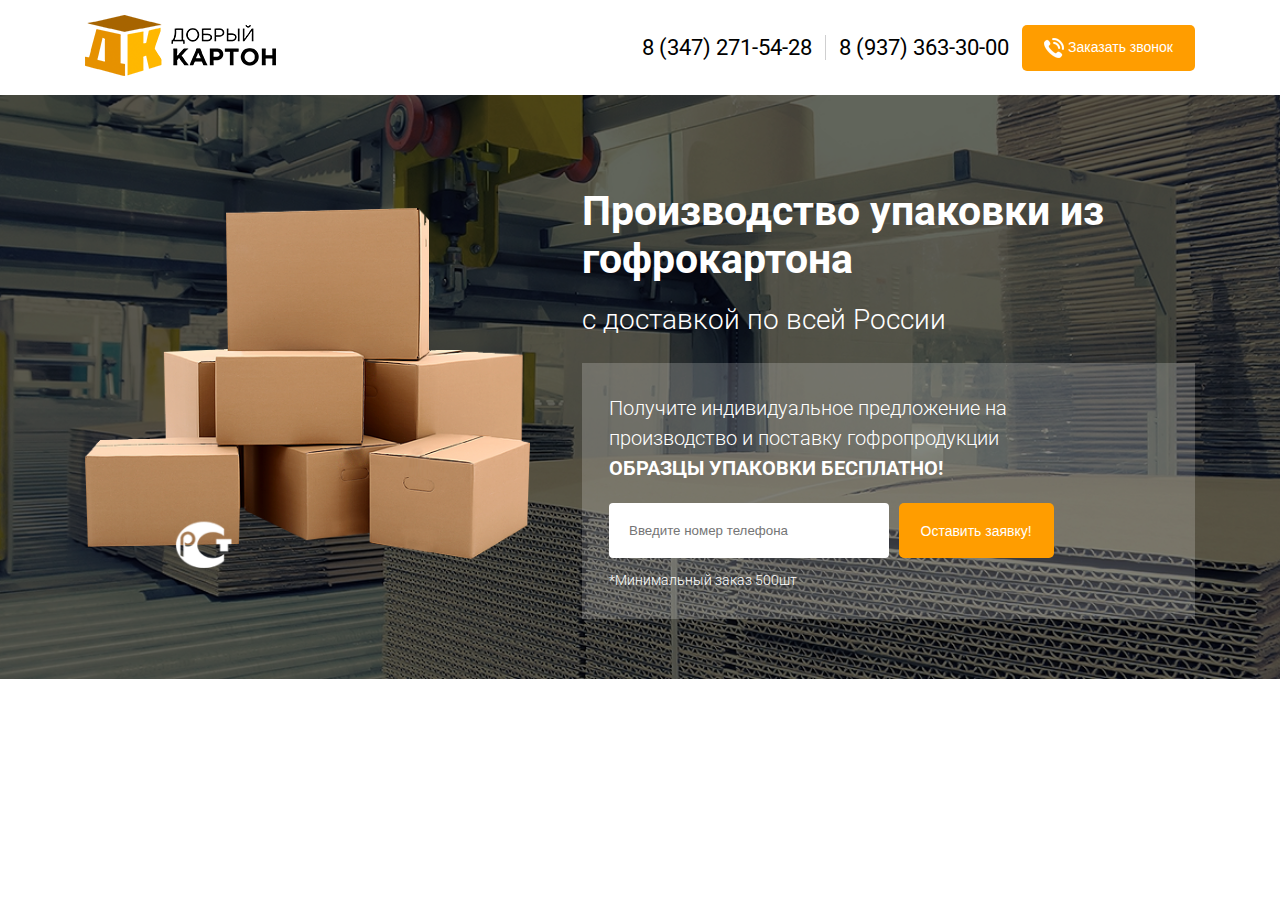
<file: lesson8/src/index.html>
<!DOCTYPE html>
<html lang="en">
<head> 
    <meta charset="utf-8">    
    <meta name="viewport" content="width=device-width, initial-scale=1, shrink-to-fit=no">
    <title>Bootstrap 4 Minimal Template</title>

    <link rel="stylesheet" href="css/bootstrap.min.css">
     <!-- Google fonts -->
      <link href="https://fonts.googleapis.com/css?family=Roboto:300,400,700,900&amp;subset=cyrillic" rel="stylesheet">
       <!-- Link to your css file -->
       <link rel="stylesheet" href="css/main.css">
</head>

<body>
<header class="header">
 <div class="container">
  <div class="row align-items-center">
   <div class="col-4">
    <div class="header_logo">
    <img src="img/logo.png" alt="Добрый картон"> 
    </div>
    <!-- /.header_logo -->
   </div>
   <!-- /.col-4 -->
   <div class="col-8">
    <div class="header_contacts">
     <div class="header_contacts_telephone">8 (347) 271-54-28</div>     
     <div class="header_contacts_telephone">8 (937) 363-30-00</div>
     <button class="header_contacts_button button">
      <img src="img/logo-telephon.png" alt="телефон">
      Заказать звонок
     </button>
    </div>
    <!-- /.header_contacts -->
   </div>
   <!-- /.col-8 -->
  </div>
  <!-- /.row -->
 </div>
 <!-- /.container -->
</header>
<!-- /.header -->

<section class="main">
 <div class="container">
  <div class="row align-items-center">
   <div class="col-5">
   <img src="img/main-box.png" alt="картон">
  </div>
  <!-- /.col-5 -->
  <div class="col-7">
   <div class="main-text">
    <h1 class="main-text_title">Производство упаковки из гофрокартона
</h1>
    <!-- /.main-text_title -->
    <div class="main-text_subtitle">с доставкой по всей России</div>
    <!-- /.main-text_subtitle -->
    <div class="main-text_form">
     <div class="form-title">Получите индивидуальное предложение
на производство и поставку гофропродукции
      <span class="form-title_important">
       Образцы упаковки бесплатно!
      </span>
   </div>   
   <form action="#" class="form">
    <input class="form_input" type="tel" placeholder="Введите номер телефона">
    <button class="button button_big" type="submit">Оставить заявку!</button>
   </form>
   <smal class="form-smal">*Минимальный заказ 500шт</smal>
    </div>
    <!-- /.main-text_form -->
   </div>
   <!-- /.main-text -->
  </div>
  <!-- /.col7 -->
  </div>
  <!-- /.row -->
 </div>
 <!-- /.container -->
</section>
<!-- /.main -->

</body>
</html>
</file>
<file: lesson8/src/css/main.css>
@charset "UTF-8";
/* line 1, C:/Users/Tom/Desktop/HTML5/lessons/lesson8/src/css/interfecs.sass */
.button {
  font-size: 14px;
  color: #ffffff;
  background-color: #ff9d00;
  border-radius: 5px;
  border: none;
  padding: 13px 22px; }
  /* line 9, C:/Users/Tom/Desktop/HTML5/lessons/lesson8/src/css/interfecs.sass */
  .button_big {
    padding-top: 19px;
    padding-bottom: 19px;
    vertical-align: middle; }
  /* line 14, C:/Users/Tom/Desktop/HTML5/lessons/lesson8/src/css/interfecs.sass */
  .button:hover {
    background-color: #ffa71a;
    cursor: pointer; }
  /* line 17, C:/Users/Tom/Desktop/HTML5/lessons/lesson8/src/css/interfecs.sass */
  .button img {
    vertical-align: middle; }

/* line 7, C:/Users/Tom/Desktop/HTML5/lessons/lesson8/src/css/main.sass */
input:focus, button:focus {
  outline: none; }

/* line 9, C:/Users/Tom/Desktop/HTML5/lessons/lesson8/src/css/main.sass */
img {
  max-width: 100%; }

/* line 11, C:/Users/Tom/Desktop/HTML5/lessons/lesson8/src/css/main.sass */
body {
  font-family: 'Roboto', sans-serif;
  margin: 0; }

/* line 15, C:/Users/Tom/Desktop/HTML5/lessons/lesson8/src/css/main.sass */
.header {
  padding: 15px 0; }
  /* line 17, C:/Users/Tom/Desktop/HTML5/lessons/lesson8/src/css/main.sass */
  .header_contacts {
    display: flex;
    justify-content: flex-end;
    align-items: center; }
    /* line 22, C:/Users/Tom/Desktop/HTML5/lessons/lesson8/src/css/main.sass */
    .header_contacts_telephone {
      font-size: 22px;
      margin-right: 13px; }
      /* line 25, C:/Users/Tom/Desktop/HTML5/lessons/lesson8/src/css/main.sass */
      .header_contacts_telephone:first-child {
        border-right: 1px solid #cfcfd0;
        padding-right: 13px; }

/* line 30, C:/Users/Tom/Desktop/HTML5/lessons/lesson8/src/css/main.sass */
.main {
  position: relative;
  color: #ffffff;
  padding-top: 65px;
  padding-bottom: 60px;
  background: #373737 url(../img/main-fon.jpg) center no-repeat;
  background-size: cover; }
  /* line 39, C:/Users/Tom/Desktop/HTML5/lessons/lesson8/src/css/main.sass */
  .main::before {
    content: '';
    display: bloсk;
    position: absolute;
    right: 0;
    top: 0;
    width: 100%;
    height: 100%;
    background-color: rgba(0, 0, 0, 0.6); }
  /* line 49, C:/Users/Tom/Desktop/HTML5/lessons/lesson8/src/css/main.sass */
  .main-text {
    margin-left: 22px; }
    /* line 51, C:/Users/Tom/Desktop/HTML5/lessons/lesson8/src/css/main.sass */
    .main-text_title {
      font-size: 41px;
      font-weight: 700;
      margin-bottom: 20px; }
    /* line 55, C:/Users/Tom/Desktop/HTML5/lessons/lesson8/src/css/main.sass */
    .main-text_subtitle {
      font-size: 28px;
      font-weight: 300;
      margin-bottom: 27px; }
    /* line 59, C:/Users/Tom/Desktop/HTML5/lessons/lesson8/src/css/main.sass */
    .main-text_form {
      padding: 30px 27px;
      background-color: rgba(255, 255, 255, 0.2); }

/* line 62, C:/Users/Tom/Desktop/HTML5/lessons/lesson8/src/css/main.sass */
.form {
  display: flex;
  margin-bottom: 12px; }
  /* line 65, C:/Users/Tom/Desktop/HTML5/lessons/lesson8/src/css/main.sass */
  .form-title {
    padding-right: 87px;
    margin-bottom: 20px;
    font-size: 20px;
    font-weight: 300;
    line-height: 30px; }
    /* line 71, C:/Users/Tom/Desktop/HTML5/lessons/lesson8/src/css/main.sass */
    .form-title_important {
      font-weight: 700;
      text-transform: uppercase; }
  /* line 74, C:/Users/Tom/Desktop/HTML5/lessons/lesson8/src/css/main.sass */
  .form_input {
    border: none;
    border-radius: 4px;
    padding: 20px;
    vertical-align: middle;
    flex-basis: 50%;
    margin-right: 10px; }
  /* line 81, C:/Users/Tom/Desktop/HTML5/lessons/lesson8/src/css/main.sass */
  .form-smal {
    font-size: 14px;
    font-weight: 300; }

/*# sourceMappingURL=main.css.map */
</file>
